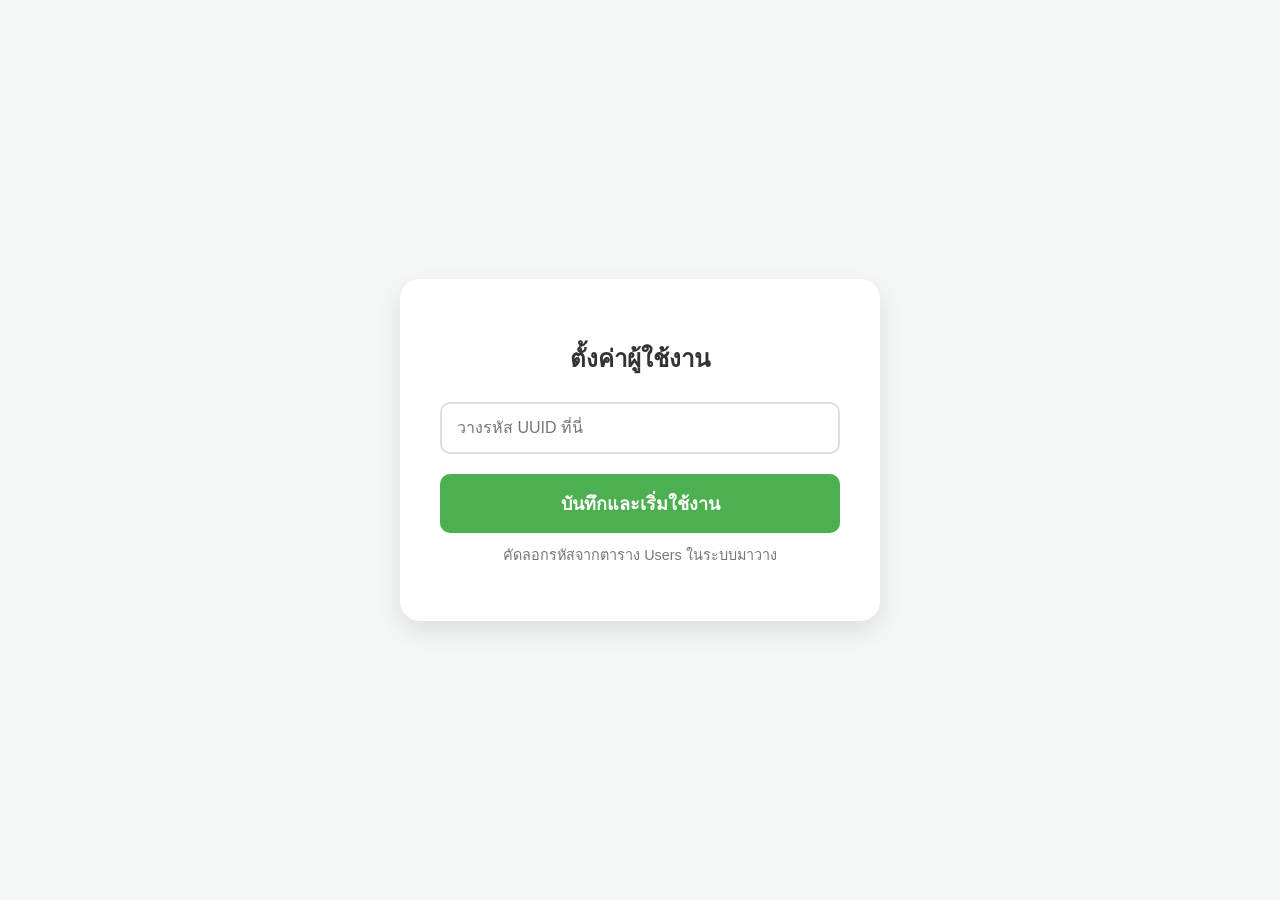
<file: setup.html>
<!DOCTYPE html>
<html lang="th">
<head>
    <meta charset="UTF-8">
    <meta name="viewport" content="width=device-width, initial-scale=1.0">
    <title>ตั้งค่าผู้ใช้งาน</title>
    <style>
        body {
            font-family: 'Prompt', sans-serif;
            background-color: #f4f7f6;
            display: flex;
            justify-content: center;
            align-items: center;
            height: 100vh;
            margin: 0;
        }
        .container {
            background: white;
            padding: 2.5rem;
            border-radius: 20px;
            box-shadow: 0 10px 25px rgba(0,0,0,0.1);
            text-align: center;
            width: 90%;
            max-width: 400px;
        }
        h2 { color: #333; margin-bottom: 1.5rem; }
        input {
            width: 100%;
            padding: 15px;
            margin-bottom: 20px;
            border: 2px solid #ddd;
            border-radius: 10px;
            box-sizing: border-box;
            font-size: 16px;
            transition: border-color 0.3s;
        }
        input:focus { border-color: #4CAF50; outline: none; }
        button {
            width: 100%;
            padding: 15px;
            background-color: #4CAF50;
            color: white;
            border: none;
            border-radius: 10px;
            font-size: 18px;
            font-weight: bold;
            cursor: pointer;
            transition: background 0.3s;
        }
        button:hover { background-color: #45a049; }
        .hint { color: #777; font-size: 0.9rem; margin-top: 10px; }
    </style>
</head>
<body>

<div class="container">
    <h2>ตั้งค่าผู้ใช้งาน</h2>
    <input type="text" id="setupUserId" placeholder="วางรหัส UUID ที่นี่">
    <button onclick="saveUser()">บันทึกและเริ่มใช้งาน</button>
    <p class="hint">คัดลอกรหัสจากตาราง Users ในระบบมาวาง</p>
</div>

<script>
    function saveUser() {
        const id = document.getElementById('setupUserId').value.trim();
        if(id.length > 10) { // ตรวจสอบความยาวเบื้องต้น
            localStorage.setItem('med_user_id', id);
            alert('ตั้งค่าเสร็จสิ้น! พร้อมบันทึกข้อมูลการทานยาแล้วค่ะ');
            window.location.href = 'index.html';
        } else {
            alert('กรุณากรอกรหัส UUID ให้ถูกต้องค่ะ');
        }
    }
</script>
</body>
</html>
</file>
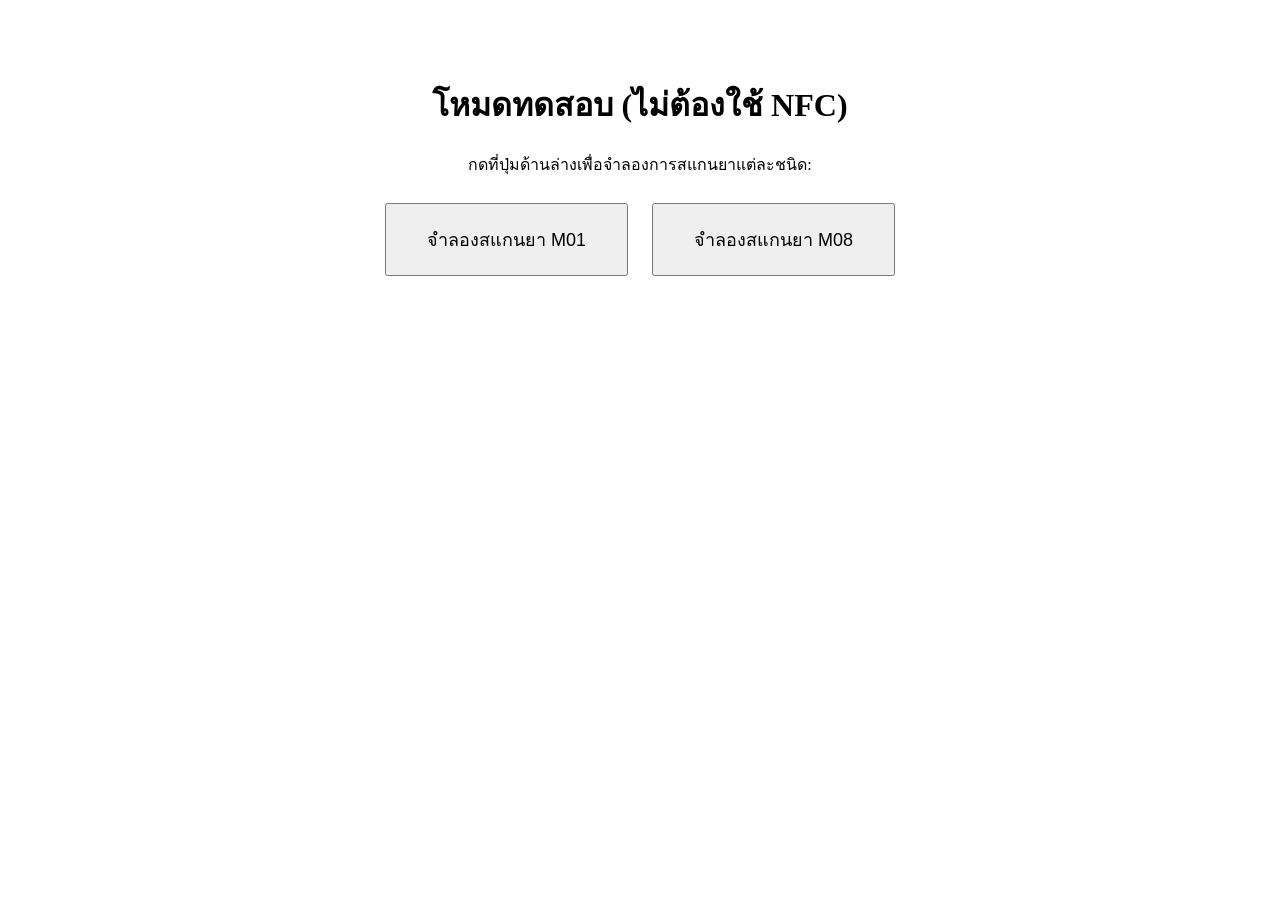
<file: test.html>
<!DOCTYPE html>
<html lang="th">
<head>
    <meta charset="UTF-8">
    <title>หน้าทดสอบจำลองการสแกน</title>
    <style>
        body { font-family: 'Sarabun'; text-align: center; padding: 50px; }
        button { padding: 20px 40px; font-size: 18px; margin: 10px; cursor: pointer; }
    </style>
</head>
<body>
    <h1>โหมดทดสอบ (ไม่ต้องใช้ NFC)</h1>
    <p>กดที่ปุ่มด้านล่างเพื่อจำลองการสแกนยาแต่ละชนิด:</p>
    
    <button onclick="window.location.href='index.html?id=01'">จำลองสแกนยา M01</button>
    <button onclick="window.location.href='index.html?id=M08'">จำลองสแกนยา M08</button>
</body>
</html>
</file>
